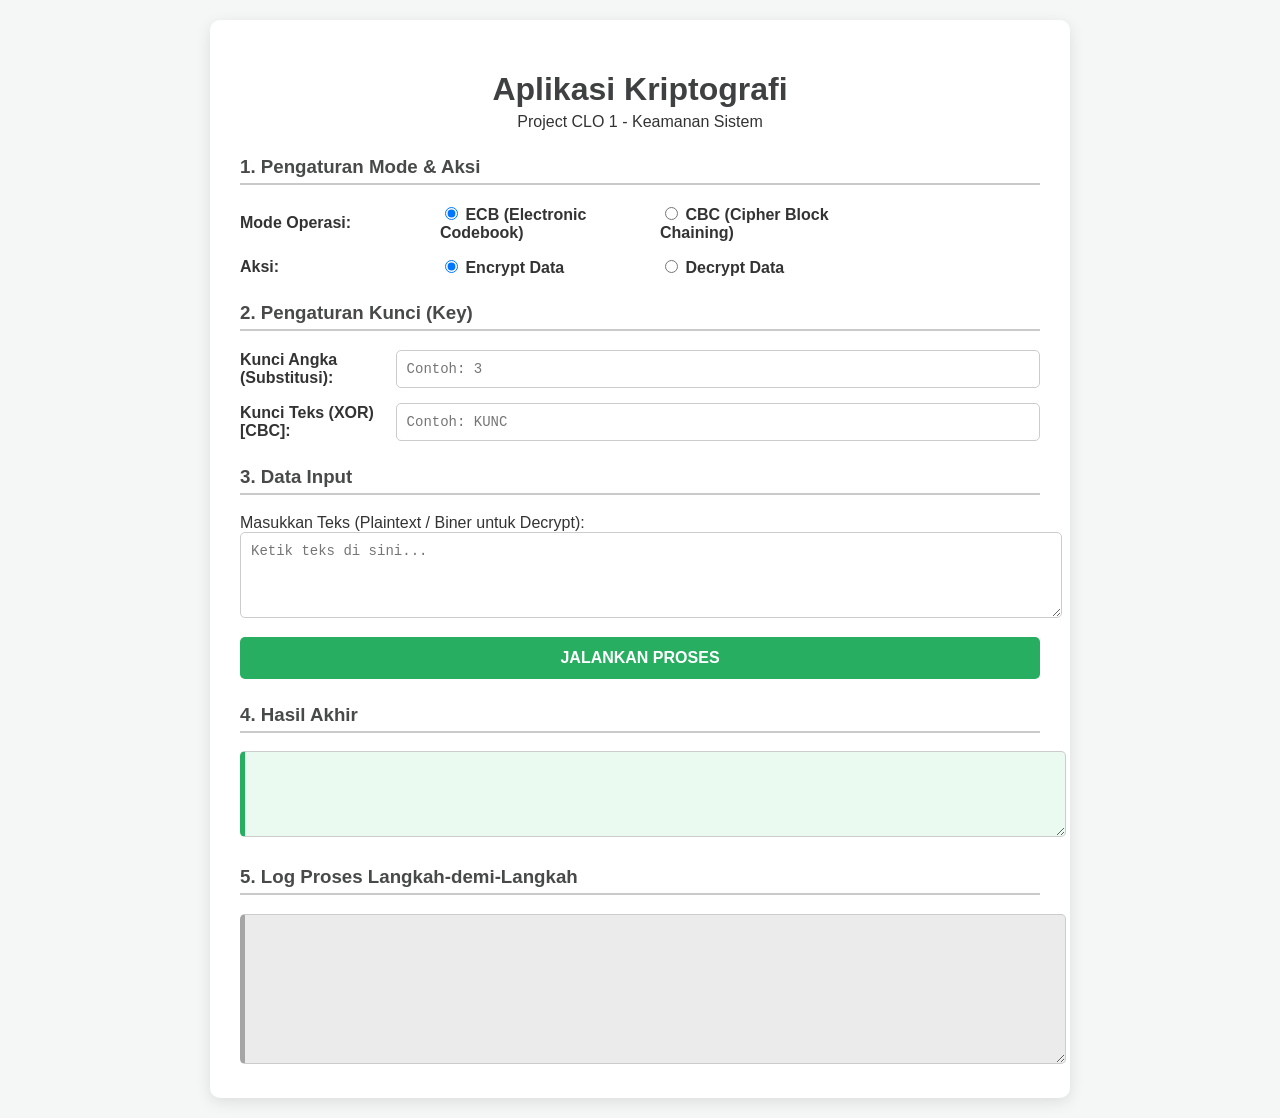
<file: index.html>
<!DOCTYPE html>
<html lang="id">
<head>
    <meta charset="UTF-8">
    <meta name="viewport" content="width=device-width, initial-scale=1.0">
    <title>Aplikasi Kriptografi - Project CLO 1</title>
    <link rel="stylesheet" href="style.css">
</head>
<body>

<div class="container">
    <h1>Aplikasi Kriptografi</h1>
    <p style="text-align: center; margin-top:0;">Project CLO 1 - Keamanan Sistem</p>

    <h3>1. Pengaturan Mode & Aksi</h3>
    <div class="form-group">
        <label>Mode Operasi:</label>
        <div class="radio-group">
            <label><input type="radio" name="mode" value="ECB" checked> ECB (Electronic Codebook)</label>
            <label><input type="radio" name="mode" value="CBC"> CBC (Cipher Block Chaining)</label>
        </div>
    </div>
    <div class="form-group">
        <label>Aksi:</label>
        <div class="radio-group">
            <label><input type="radio" name="aksi" value="encrypt" checked> Encrypt Data</label>
            <label><input type="radio" name="aksi" value="decrypt"> Decrypt Data</label>
        </div>
    </div>

    <h3>2. Pengaturan Kunci (Key)</h3>
    <div class="form-group">
        <label>Kunci Angka (Substitusi):</label>
        <input type="number" id="shiftKey" class="input-inline" value="" placeholder="Contoh: 3">
    </div>
    <div class="form-group">
        <label>Kunci Teks (XOR) [CBC]:</label>
        <input type="text" id="xorKey" class="input-inline" value="" placeholder="Contoh: KUNC">
    </div>

    <h3>3. Data Input</h3>
    <label>Masukkan Teks (Plaintext / Biner untuk Decrypt):</label>
    <textarea id="inputText" rows="4" placeholder="Ketik teks di sini..."></textarea>

    <button onclick="jalankanProses()">JALANKAN PROSES</button>

    <h3>4. Hasil Akhir</h3>
    <textarea id="outputText" class="output-box" rows="4" readonly></textarea>

    <h3>5. Log Proses Langkah-demi-Langkah</h3>
    <textarea id="logText" class="log-box" rows="8" readonly></textarea>
</div>

<script src="script.js"></script>
</body>
</html>
</file>
<file: style.css>
body {
    font-family: 'Segoe UI', Tahoma, Geneva, Verdana, sans-serif;
    background-color: #f4f7f6;
    color: #333;
    margin: 0;
    padding: 20px;
}

.container {
    max-width: 800px;
    margin: 0 auto;
    background: #fff;
    padding: 30px;
    border-radius: 10px;
    box-shadow: 0 4px 15px rgba(0,0,0,0.1);
}

h1 {
    text-align: center;
    color: #3f4041;
    margin-bottom: 5px;
}

h3 {
    color: #484949;
    border-bottom: 2px solid #cacaca;
    padding-bottom: 5px;
    margin-top: 25px;
}

.form-group {
    display: flex;
    margin-bottom: 15px;
    align-items: center;
}

.form-group label {
    width: 200px;
    font-weight: bold;
}

.radio-group {
    display: flex;
    gap: 20px;
}

input[type="text"], input[type="number"], textarea {
    width: 100%;
    padding: 10px;
    border: 1px solid #ccc;
    border-radius: 5px;
    font-family: monospace;
    font-size: 14px;
}

textarea {
    resize: vertical;
}

.input-inline {
    width: calc(100% - 200px);
}

button {
    background-color: #27ae60;
    color: white;
    border: none;
    padding: 12px 20px;
    font-size: 16px;
    font-weight: bold;
    border-radius: 5px;
    cursor: pointer;
    width: 100%;
    margin-top: 15px;
    transition: background 0.3s;
}

button:hover {
    background-color: #219150;
}

.log-box {
    background-color: #ebebeb;
    border-left: 5px solid #a5a5a5;
}

.output-box {
    background-color: #eafaf1;
    border-left: 5px solid #27ae60;
    font-weight: bold;
}
</file>
